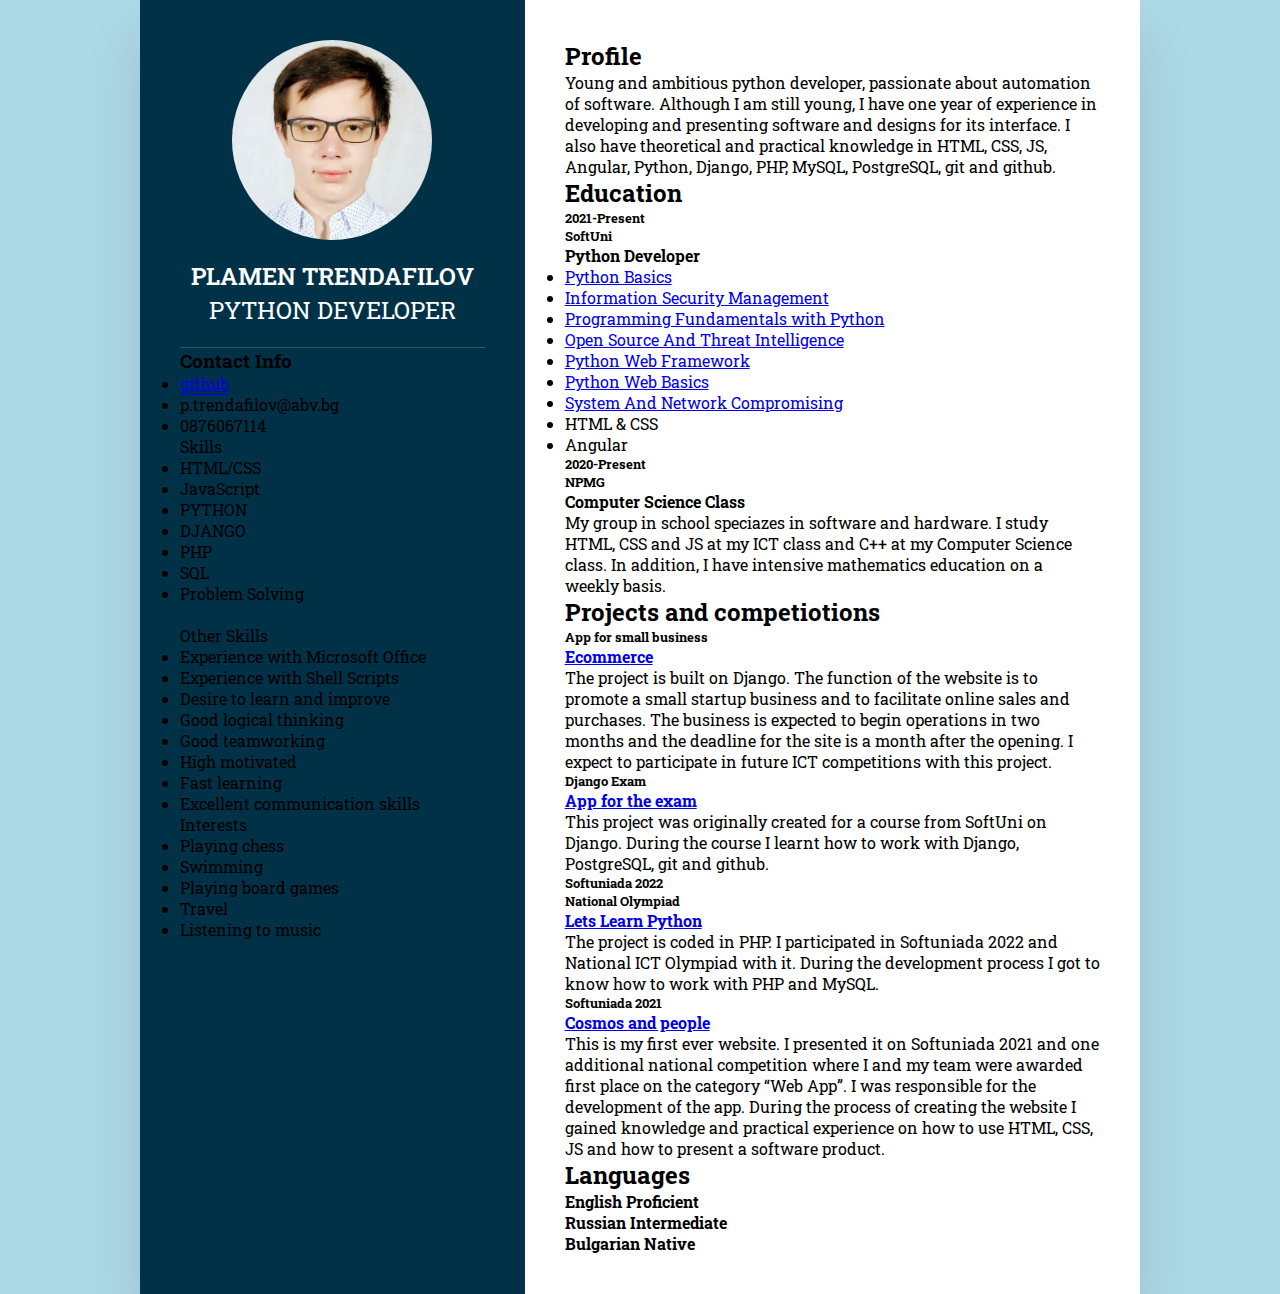
<file: index.html>
<!DOCTYPE html>
<html lang="en">

<head>
    <meta charset="UTF-8">
    <meta http-equiv="X-UA-Compatible" content="IE=edge">
    <meta name="viewport" content="width=device-width, initial-scale=1.0">
    <title>CV</title>
    <link rel="stylesheet" href="style.css">
    <link rel="stylesheet" href="https://cdnjs.cloudflare.com/ajax/libs/font-awesome/6.1.1/css/all.min.css"
        integrity="sha512-KfkfwYDsLkIlwQp6LFnl8zNdLGxu9YAA1QvwINks4PhcElQSvqcyVLLD9aMhXd13uQjoXtEKNosOWaZqXgel0g=="
        crossorigin="anonymous" referrerpolicy="no-referrer" />
</head>

<body>
    <div class="container">
        <aside>
            <div class="profile">
                <div class="img-box">
                    <img src="photo.jpg" alt="My Picture">
                </div>
                <h2>Plamen Trendafilov<br>
                    <span>Python Developer</span>
                </h2>
            </div>
            <div class="contacts">
                <h3 class="title">Contact Info</h3>
                <ul>
                    <li>
                        <a href="https://github.com/PTrendafilov" target="blank">
                            <span class="icon"><i class="fa-brands fa-github"></i></span>
                            <span class="text" style="border-bottom-style: solid;border-bottom-width:1px;">github</span>
                        </a>
                    </li>
                    <li>
                        <span class="icon"><i class="fa-solid fa-envelope"></i></span>
                        <span class="text">p.trendafilov@abv.bg</span>
                    </li>
                    <li>
                        <span class="icon"><i class="fa-solid fa-phone"></i></span>
                        <span class="text">0876067114</span>
                    </li>
                </ul>
            </div>
            <div class="contacts skills">
                <div class="title">Skills</div>
                <ul>
                    <li>
                        <span class="text">HTML/CSS</span>
                        <span class="percent">
                            <div style="width:80%;"></div>
                        </span>
                    </li>
                    <li>
                        <span class="text">JavaScript</span>
                        <span class="percent">
                            <div style="width:90%;"></div>
                        </span>
                    </li>
                    <li>
                        <span class="text">PYTHON</span>
                        <span class="percent">
                            <div style="width:95%;"></div>
                        </span>
                    </li>
                    <li>
                        <span class="text">DJANGO</span>
                        <span class="percent">
                            <div style="width:85%;"></div>
                        </span>
                    </li>
                    <li>
                        <span class="text">PHP</span>
                        <span class="percent">
                            <div style="width:70%;"></div>
                        </span>
                    </li>
                    <li>
                        <span class="text">SQL</span>
                        <span class="percent">
                            <div style="width:80%;"></div>
                        </span>
                    </li>
                    <li>
                        <span class="text">Problem Solving</span>
                        <span class="percent">
                            <div style="width:75%;"></div>
                        </span>
                    </li>
                </ul>
                <br>
                <div class="title">Other Skills</div>
                <ul>
                    <li>
                        <span class="text">Experience with Microsoft Office</span>
                    </li>
                    <li>
                        <span class="text">Experience with Shell Scripts</span>
                    </li>
                    <li>
                        <span class="text">Desire to learn and improve</span>
                    </li>
                    <li>
                        <span class="text">Good logical thinking</span>
                    </li>
                    <li>
                        <span class="text">Good teamworking</span>
                    </li>
                    <li>
                        <span class="text">High motivated</span>
                    </li>
                    <li>
                        <span class="text">Fast learning</span>
                    </li>
                    <li>
                        <span class="text">Excellent communication skills</span>
                    </li>
                </ul>
                <div class="title">Interests</div>
                <ul>
                    <li>
                        <span class="text"><i class="fa-solid fa-chess"></i> Playing chess</span>
                    </li>
                    <li>
                        <span class="text"><i class="fa-solid fa-person-swimming"></i> Swimming</span>
                    </li>
                    <li>
                        <span class="text"><i class="fa-solid fa-dice-d20"></i> Playing board games</span>
                    </li>
                    <li>
                        <span class="text"><i class="fa-solid fa-map-location-dot"></i> Travel</span>
                    </li>
                    <li>
                        <span class="text"><i class="fa-solid fa-music"></i> Listening to music</span>
                    </li>
                </ul>
            </div>
        </aside>
        <main>
            <div class="about">
                <h2 class="title-about">Profile</h2>
                <p>Young and ambitious python developer, passionate about automation of software. Although I am still
                    young, I have one year of experience in developing and presenting software and designs for its
                    interface. I also have theoretical and practical knowledge in HTML, CSS, JS, Angular, Python,
                    Django, PHP, MySQL, PostgreSQL, git and github.
                </p>
            </div>
            <div class="about education">
                <h2 class="title-about">Education</h2>
                <div class="box">
                    <div class="education">
                        <h5>2021-Present</h5>
                        <h5>SoftUni</h5>
                    </div>
                    <div class="description">
                        <h4>Python Developer</h4>
                        <ul id="courses">
                            <li>
                                <a href="https://softuni.bg/certificates/details/109781/4ac4fd91" target="_blank">
                                    Python Basics
                                </a>
                            </li>
                            <li>
                                <a href="https://softuni.bg/certificates/details/117132/1a830542" target="_blank">
                                    Information Security Management
                                </a>
                            </li>
                            <li>
                                <a href="https://softuni.bg/certificates/details/119302/880cb72a" target="_blank">
                                    Programming Fundamentals with Python
                                </a>
                            </li>
                            <li>
                                <a href="https://softuni.bg/certificates/details/127809/c9417dfa" target="_blank">
                                    Open Source And Threat Intelligence
                                </a>
                            </li>
                            <li>
                                <a href="https://softuni.bg/certificates/details/132418/889e51ff" target="_blank">
                                    Python Web Framework
                                </a>
                            </li>
                            <li>
                                <a href="https://softuni.bg/certificates/details/133020/6faf9a98" target="_blank">
                                    Python Web Basics
                                </a>
                            </li>
                            <li>
                                <a href="https://softuni.bg/certificates/details/133303/cb70cc6a" target="_blank">
                                    System And Network Compromising
                                </a>
                            </li>
                            <li>
                                HTML & CSS
                            </li>
                            <li>
                                Angular
                            </li>
                        </ul>
                    </div>
                </div>
                <div class="box">
                    <div class="education">
                        <h5>2020-Present</h5>
                        <h5>NPMG</h5>
                    </div>
                    <div class="description">
                        <h4>Computer Science Class</h4>
                        <p>My group in school speciazes in software and hardware. I study HTML, CSS and JS at my ICT
                            class and C++ at my Computer Science class. In addition, I have intensive mathematics
                            education on a weekly basis.</p>
                    </div>
                </div>
            </div>
            <div class="about projects">
                <h2 class="title-about">Projects and competiotions</h2>
                <div class="box">
                    <div class="projects">
                        <h5>App for small business</h5>
                    </div>
                    <div class="description">
                        <h4><a target="blank" href="https://github.com/PTrendafilov/Ecommerce">Ecommerce</a></h4>
                        <p>The project is built on Django. The function of the website is to promote a small startup
                            business and to facilitate online sales and purchases. The business is expected to begin
                            operations in two months and the deadline for the site is a month after the opening. I
                            expect to participate in future ICT competitions with this project.</p>
                    </div>
                </div>
                <div class="box">
                    <div class="projects">
                        <h5>Django Exam</h5>
                    </div>
                    <div class="description">
                        <h4><a target="blank" href="https://github.com/PTrendafilov/DjangoExam">App for the exam</a>
                        </h4>
                        <p>This project was originally created for a course from SoftUni on Django. During the course I
                            learnt how to work with Django, PostgreSQL, git and github.</p>
                    </div>
                </div>
                <div class="box">
                    <div class="projects">
                        <h5>Softuniada 2022</h5>
                        <h5>National Olympiad</h5>
                    </div>
                    <div class="description">
                        <h4><a target="blank" href="https://github.com/PTrendafilov/National-Olympyad-2022">Lets Learn
                                Python</a></h4>
                        <p>The project is coded in PHP. I participated in Softuniada 2022 and National ICT Olympiad with
                            it. During the development process I got to know how to work with PHP and MySQL.</p>
                    </div>
                </div>
                <div class="box">
                    <div class="projects">
                        <h5>Softuniada 2021</h5>
                    </div>
                    <div class="description">
                        <h4><a target="blank" href="https://github.com/PTrendafilov/SoftUniada2021">Cosmos and
                                people</a></h4>
                        <p>This is my first ever website. I presented it on Softuniada 2021 and one additional national
                            competition where I and my team were awarded first place on the category “Web App”. I was
                            responsible for the development of the app. During the process of creating the website I
                            gained knowledge and practical experience on how to use HTML, CSS, JS and how to present a
                            software product.</p>
                    </div>
                </div>

            </div>
            <div class="about lang">
                <h2 class="title-about">Languages</h2>
                <div class="box">
                    <h4>English Proficient</h4>
                    <div class="precent">
                        <div style="width: 80%;"></div>
                    </div>
                </div>
                <div class="box">
                    <h4>Russian Intermediate</h4>
                    <div class="precent">
                        <div style="width: 50%;"></div>
                    </div>
                </div>
                <div class="box">
                    <h4>Bulgarian Native</h4>
                    <div class="precent">
                        <div style="width:100%;"></div>
                    </div>
                </div>
            </div>

        </main>
    </div>
</body>

</html>
</file>
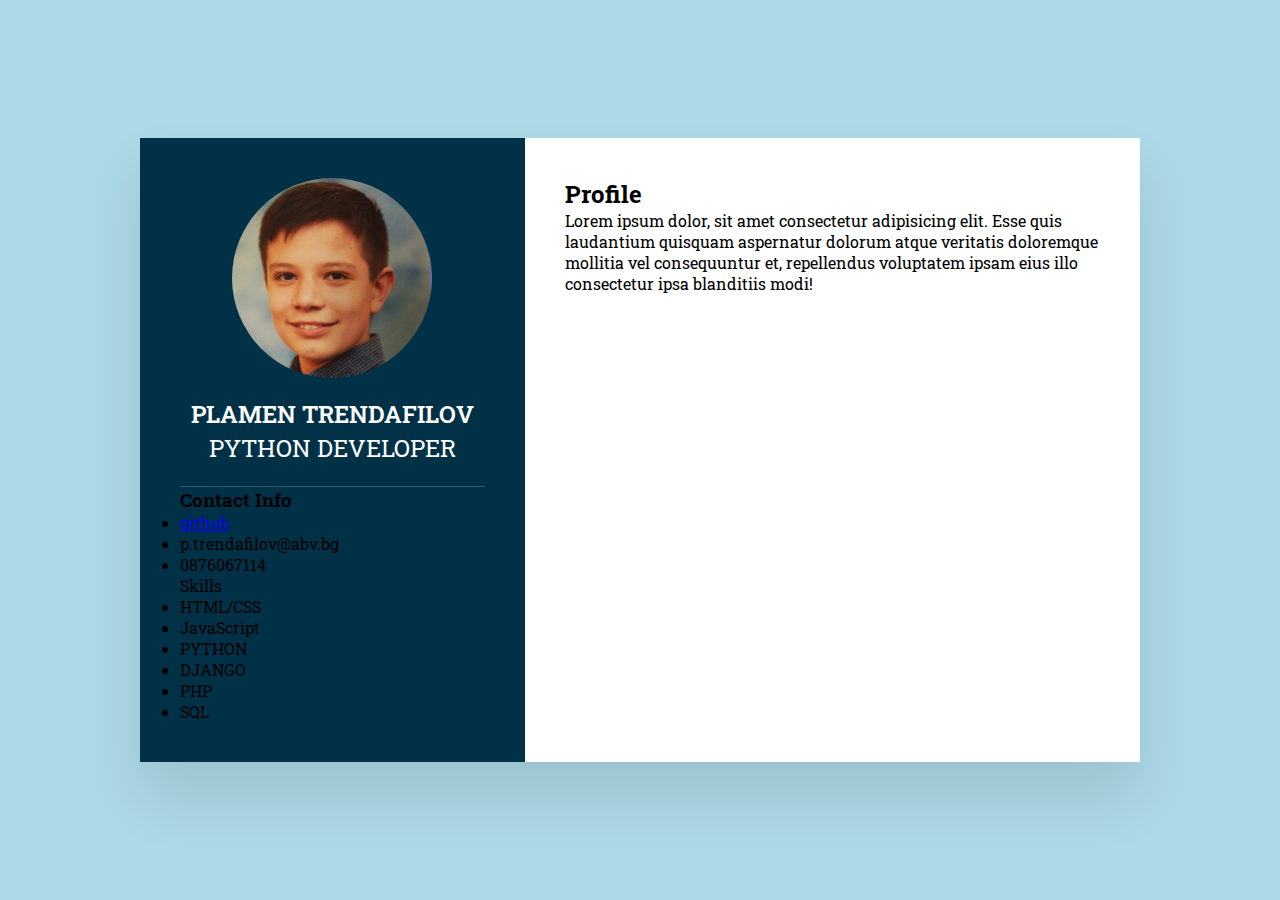
<file: cv.html>
<!DOCTYPE html>
<html lang="en">

<head>
    <meta charset="UTF-8">
    <meta http-equiv="X-UA-Compatible" content="IE=edge">
    <meta name="viewport" content="width=device-width, initial-scale=1.0">
    <title>CV</title>
    <link rel="stylesheet" href="style.css">
    <link rel="stylesheet" href="https://cdnjs.cloudflare.com/ajax/libs/font-awesome/6.1.1/css/all.min.css"
        integrity="sha512-KfkfwYDsLkIlwQp6LFnl8zNdLGxu9YAA1QvwINks4PhcElQSvqcyVLLD9aMhXd13uQjoXtEKNosOWaZqXgel0g=="
        crossorigin="anonymous" referrerpolicy="no-referrer" />
</head>

<body>
    <div class="container">
        <aside>
            <div class="profile">
                <div class="img-box">
                    <img src="photo.png" alt="My Picture">
                </div>
                <h2>Plamen Trendafilov<br>
                    <span>Python Developer</span>
                </h2>
            </div>
            <div class="contacts">
                <h3 class="title">Contact Info</h3>
                <ul>
                    <li>
                        <a href="https://github.com/PTrendafilov" target="blank">
                            <span class="icon"><i class="fa-brands fa-github"></i></span>
                            <span class="text">github</span>
                        </a>
                    </li>
                    <li>
                        <span class="icon"><i class="fa-solid fa-envelope"></i></span>
                        <span class="text">p.trendafilov@abv.bg</span>
                    </li>
                    <li>
                        <span class="icon"><i class="fa-solid fa-phone"></i></span>
                        <span class="text">0876067114</span>
                    </li>
                </ul>
            </div>
            <div class="contacts skills">
                <div class="title">Skills</div>
                <ul>
                    <li>
                        <span class="text">HTML/CSS</span>
                        <span class="percent">
                            <div style="width:80%;"></div>
                        </span>
                    </li>
                    <li>
                        <span class="text">JavaScript</span>
                        <span class="percent">
                            <div style="width:90%;"></div>
                        </span>
                    </li>
                    <li>
                        <span class="text">PYTHON</span>
                        <span class="percent">
                            <div style="width:95%;"></div>
                        </span>
                    </li>
                    <li>
                        <span class="text">DJANGO</span>
                        <span class="percent">
                            <div style="width:85%;"></div>
                        </span>
                    </li>
                    <li>
                        <span class="text">PHP</span>
                        <span class="percent">
                            <div style="width:75%;"></div>
                        </span>
                    </li>
                    <li>
                        <span class="text">SQL</span>
                        <span class="percent">
                            <div style="width:80%;"></div>
                        </span>
                    </li>
                </ul>
            </div>
        </aside>
        <main>
            <div class="about">
                <h2 class="title-about">Profile</h2>
                <p>Lorem ipsum dolor, sit amet consectetur adipisicing elit. Esse quis laudantium quisquam aspernatur dolorum atque veritatis doloremque mollitia vel consequuntur et, repellendus voluptatem ipsam eius illo consectetur ipsa blanditiis modi!</p>
            </div>
        </main>
    </div>
</body>

</html>
</file>
<file: style.css>
@import url('https://fonts.googleapis.com/css2?family=Roboto+Slab:wght@100;200;300;400;500;600;700;800;900&display=swap');

* {
    margin: 0;
    padding: 0;
    box-sizing: border-box;
    font-family: 'Roboto Slab', serif;
}

body {
    background-color: lightblue;
    display: flex;
    justify-content: center;
    align-items: center;
    min-height: 100vh;
}

.container {
    position: relative;
    width: 100%;
    max-width: 1000px;
    min-height: 100px;
    background-color: #fff;
    display: grid;
    grid-template-columns: 1.25fr 2fr;
    box-shadow: 0 35px 55px rgba(0, 0, 0, 0.1);
}

.container aside {
    position: relative;
    background-color: #003147;
    padding: 40px;
}

.profile {
    position: relative;
    display: flex;
    flex-direction: column;
    align-items: center;
    padding-bottom: 20px;
    border-bottom: 1px solid rgba(255, 255, 255, 0.2);
}

.profile .img-box {
    position: relative;
    width: 200px;
    height: 200px;
    border-radius: 50%;
    overflow: hidden;
}

.profile .img-box img {
    position: absolute;
    top: 0;
    left: 0;
    width: 100%;
    height: 100%;
    object-fit: cover;
}
.profile h2{
    color: #fff;
    font-size: 1.5em;
    margin-top: 20px;
    text-transform: uppercase;
    text-align: center;
    font-weight: 600;
    line-height: 1.4em;
}
.profile h2 span{
    font-weight: 0.8em;
    font-weight: 400;
}
.container main {
    position: relative;
    background-color: #fff;
    padding: 40px;
}
</file>
